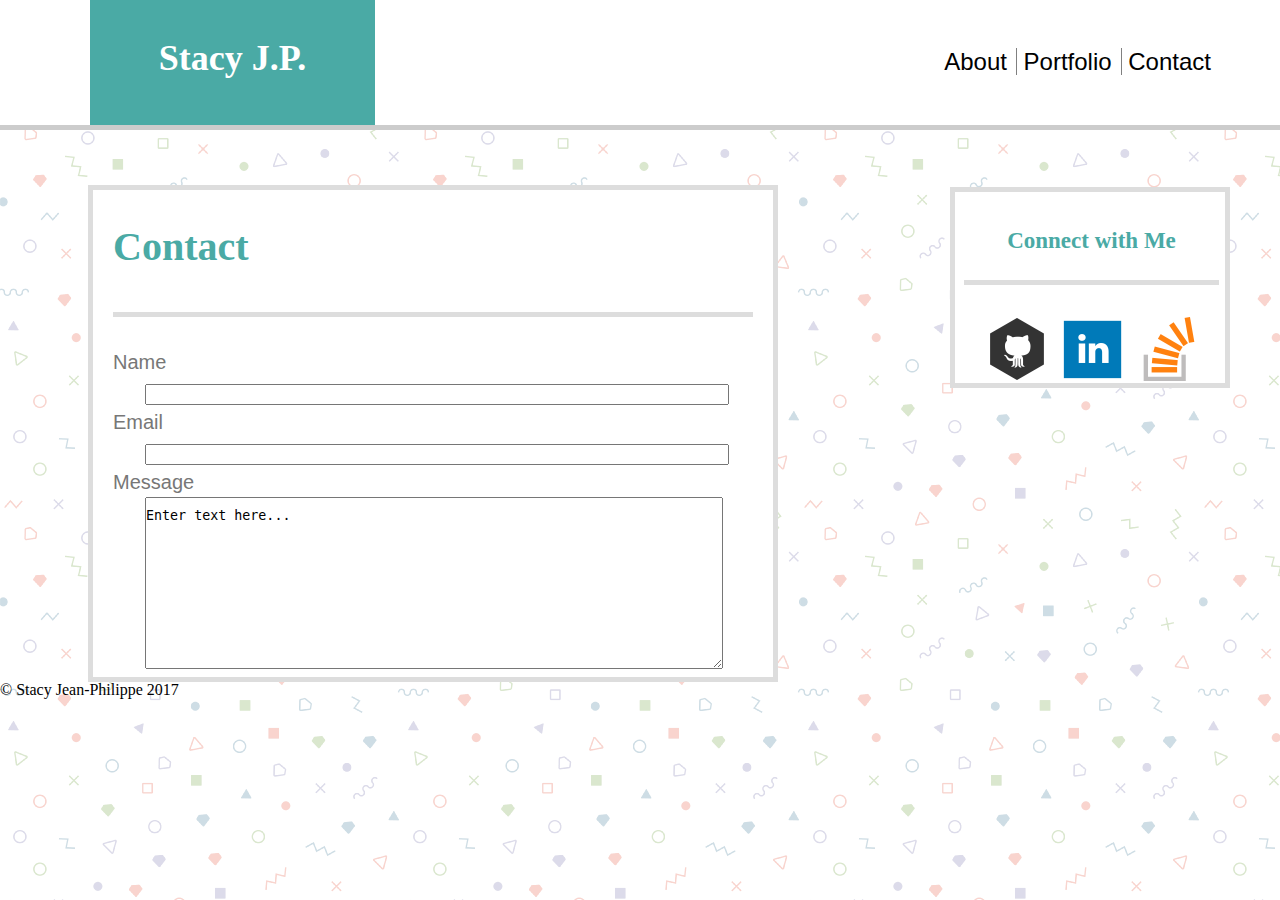
<file: contact.html>
<!DOCTYPE html>
<html lang="en">
<head>
	<meta charset="UTF-8">
	<title>SJP Front End Dev</title>
	<link rel="stylesheet" type="text/css" href="assets/css/reset.css">
	<link rel="stylesheet" type="text/css" href="assets/css/style.css">
	<meta name="viewport" content="width=device-width, initial-scale=1.0">
</head>
<body>

	<header>

		<h1>
			Stacy J.P.
		</h1>

		<nav>
			<ul>
				<li>About</li>
				<li>Portfolio</li>
				<li class="last-child">Contact</li>
			</ul>
		</nav>

	</header>
	<main>

		<div class="headline-1 clear">
			Contact
		</div>
		<form>
  			Name<br>
  			<input type="text" name="firstlastname"><br>
  			Email<br>
  			<input type="text" name="email"><br>
  			Message<br>
  			<!-- <input type="text" name="message"> -->
  			<textarea rows="10" cols="90" name="comment" form="usrform">
Enter text here...</textarea><br>
		</form>
	
	</main>

	<aside>

		<div class="headline-2">
			Connect with Me
		</div>

		<figure>
			<a href="#"><img class="icon" src="assets/images/github.png"></a>	
		</figure>

		<figure>
			<a href="#"><img class="icon" src="assets/images/linkedin.png"></a>
		</figure>

		<figure>
			<a href="#"><img class="icon" src="assets/images/Stack_Overflow.png"></a>
		</figure>

	</aside>

	<footer class="clear">
		&copy Stacy Jean-Philippe 2017
	</footer>
</file>
<file: assets/css/style.css>
body{

	background-image: url("../images/memphis-colorful.png");
	background-repeat: repeat;
	background-color: white;
}
header{
	background-color: #ffffff;
	overflow: auto;
	border-bottom: 5px solid #cccccc;
}


h1{
	background-color: #4aaaa5;
	color: #ffffff;
	text-align: center;
	padding-top: 40px;
	font-size: 36px;
	font-weight: bold;

	font-family: 'Georgia', Times, Times New Roman, serif;
	width: 285px;
	height: 85px;
	float: left;
	position: relative;
	right: -90px;


}

ul {
	list-style-type: none;
	float: right;
	font-family:'Arial', 'Helvetica Neue', Helvetica, sans-serif;
	font-size: 24px;
	position: relative;
	bottom: -50px;
	right: 60px; 

}

li{
	display: inline;
	border-right: 1px solid grey;
	padding-right: 9px;

}

.last-child {
	border-right: none;
}

.clear{
	clear: both;
}

main{
	background-color: #ffffff;
	border: 5px solid #dddddd;
	width: 50%;
	margin: 55px 10px 0px 88px;
	padding: 0px 20px; 
	float: left;
}

.bio-text{
	line-height: 1.5;
	font-family: 'Arial', 'Helvetica Neue', Helvetica, sans-serif;
	font-size: 27px;
	color: #777777;
	padding: 10px;
}

.profile-pic{
	float: left;
	width: 265px;
	height: 303px;
	padding-right: 25px; 

}

.headline-1{
	font-family:'Georgia', Times, Times New Roman, serif; 
	color: #4aaaa5;
	font-size: 40px;
	font-weight: bold;
	border-bottom: 5px solid #dddddd;
	margin-bottom: 30px;
	padding-bottom: 45px;
	padding-top: 37px;



}

aside{
	float: right;
	background-color: #ffffff;
	width: 270px;
	position: relative;
	right: 50px;
	top: 57px;
	border: 5px solid #dddddd;

}

.icon{
	float: left;
	padding: 2px 6px;
	height: 64px;
	width: 64px;
	position: relative;
	left: 24px;
}

.headline-2{
	font-family:'Georgia', Times, Times New Roman, serif; 
	color: #4aaaa5;
	font-size: 23px;
	font-weight: bold;
	border-bottom: 5px solid #dddddd;
	margin-bottom: 30px;
	padding: 37px 10px 28px 10px; 
	text-align: center;
	width: 235px;
	position: relative;
	left: 9px;

}

form{
	line-height: 1.5;
	font-family: 'Arial', 'Helvetica Neue', Helvetica, sans-serif;
	font-size: 20px;
	color: #777777;
}

input{
width: 90%;
margin: 0px 5%;
}

textarea{
width: 90%;
margin: 0px 5%;	
padding: 10px 0px;
}

/*.portfolio-pics{
	float: left;

}*/

.column-1, .column-2{
	float: left;

}

.caption{
	background-color: #4aaaa5;
	color: white;
	height: 50px;
	width: 200px;
	clear: both;
	text-align: center;
	position: relative;
	

}

.shiftL{
	right: -84px;
	top: -79px;
}

.shiftR{
	left: 41px;
	top: -79px;

}

.left{
	margin: 10px 41px 10px 83px;

}

.right{
	margin: 10px 83px 10px 41px;

}

/*------------------------------------------------------------------*/

@media screen and (max-width: 980px){

main{
	width: 45%; 
	margin: 30px 4%; 
}

.profile-pic{
width: 80%;
height: 80%;
margin: 0px 10%;
float: none;
}

h1{
	width: 30%;
	right: -34px; 
}

aside{
	right: 65px;
	top: 30px;
}

input{
width: 90%;
margin: 0px 5%;
}

textarea{
width: 90%;
margin: 0px 5%;	
padding: 10px 0px;
}

.portfolio-pics{
width: 90%;
}
.column-1, .column-2{
float: left;
width: 98%;
}

.caption{
background-color: #4aaaa5;
color: white;
height: 50px;
width: 90%;
clear: both;
text-align: center;
position: relative;

}

.shiftL{
margin: 0px 5%; 
top: -92px;
right: 0px;
}

.shiftR{
margin: 0px 5%; 
top: -92px;
left: 0px;
}

.left{
margin: 20px 5%;

}

.right{
margin: 20px 5%;

}

}


/*-------------------------------------------------------------------*/
@media screen and (max-width: 768px){

h1{
	position: relative;
	right: -38px;


}

.headline-2{
	width: 94%;
	text-align: left;
}

main {
	width: 90%;
	margin: 30px 5%; 
	padding: 0px; 
	float: none;
	position: static;
	overflow: auto;
	
}

ul{
	right: 38px;
}

aside{
	width: 90%;
	margin: 0px 5%; 
	position: static;
}

.profile-pic{
width: 65%;
height: 80%;
margin: 0px 3%;
float: left;
}

.column-1, .column-2{
float: left;
width: 50%;
}


	
}


/*-------------------------------------------------------------------*/

@media screen and (max-width: 640px){
	

header{
background-color: #ffffff;
overflow: auto;
border-bottom: 5px solid #cccccc;
}

h1{
background-color: #4aaaa5;
color: #ffffff;
text-align: center;
padding-top: 40px;
font-size: 36px;
font-weight: bold;
font-family: 'Georgia', Times, Times New Roman, serif;
width: 100%;
height: 85px;
position: static;

}

ul {
list-style-type: none;
width: 100%;
text-align: center;
padding-top: 53px;
background-color: white;
height: 100px;
margin-top: 0px;
padding-bottom: 0px;
font-family:'Arial', 'Helvetica Neue', Helvetica, sans-serif;
font-size: 24px;
right: 0px;


}

main {
background-color: #ffffff;
border: 5px solid #dddddd;
width: 90%;
margin: 20px 5%;
padding: 0px;

}


.profile-pic{
width: 80%;
height: 80%;
margin: 0px 10%;
float: none;
}

.headline-1{
font-family:'Georgia', Times, Times New Roman, serif;
color: #4aaaa5;
font-size: 40px;
font-weight: bold;
border-bottom: 5px solid #dddddd;
margin-bottom: 30px;
padding-bottom: 45px;
padding-top: 37px;
width: 100%;
text-align: center;
}

aside{
background-color: #ffffff;
position: static;
width: 90%;
margin: 0px 5%;
overflow: auto;
border: 5px solid #dddddd;
}

.icon{
float: left;
padding: 2px 6px;
height: 10%;
width: 10%;
}

.headline-2{
font-family:'Georgia', Times, Times New Roman, serif;
color: #4aaaa5;
font-size: 28px;
font-weight: bold;
border-bottom: 5px solid #dddddd;
margin-bottom: 30px;
padding: 37px 10px 28px 10px;
width: 95%;
position: relative;
left: 9px;
}

.portfolio-pics{
width: 90%;
}
.column-1, .column-2{
float: none;
width: 98%;
}

.caption{
background-color: #4aaaa5;
color: white;
height: 50px;
width: 90%;
clear: both;
text-align: center;
position: relative;

}

.shiftL{
margin: 0px 5%; 
top: -92px;
right: 0px;
}

.shiftR{
margin: 0px 5%; 
top: -92px;
left: 0px;
}

.left{
margin: 20px 5%;

}

.right{
margin: 20px 5%;

}
}
</file>
